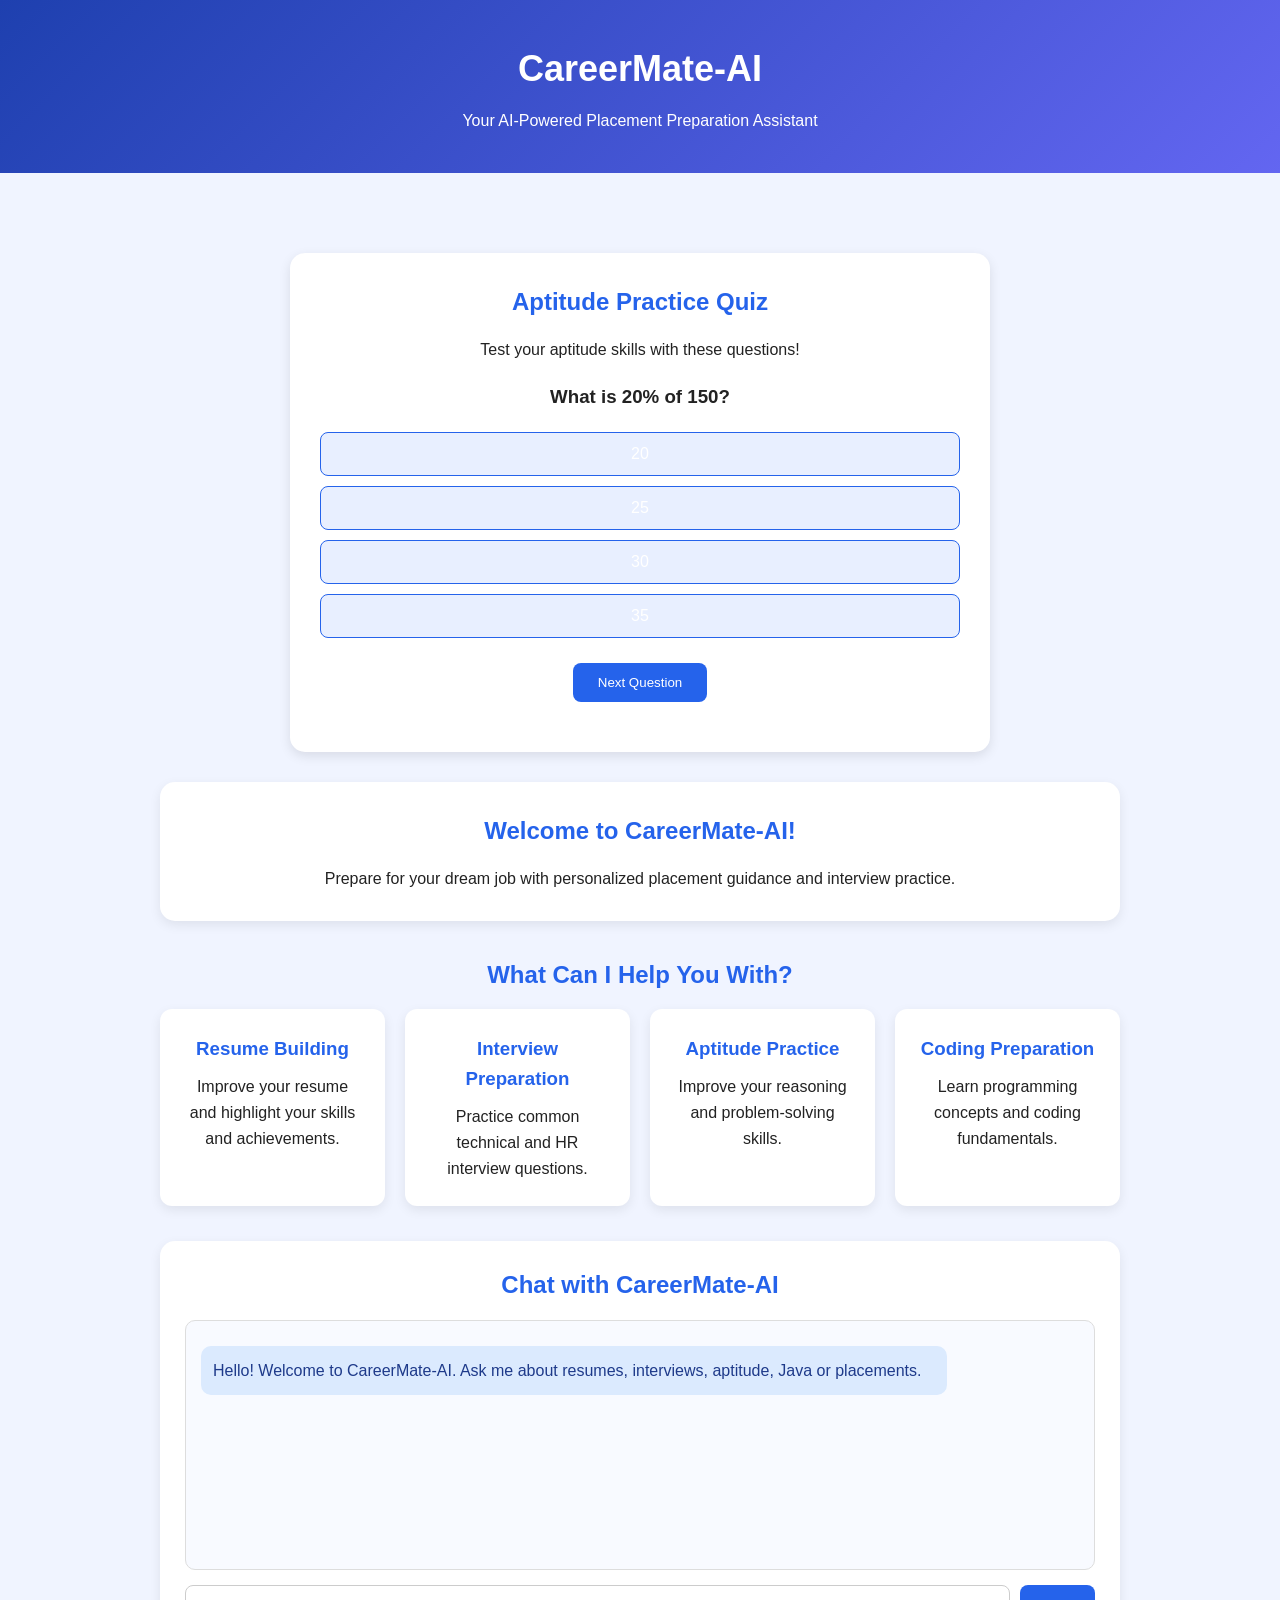
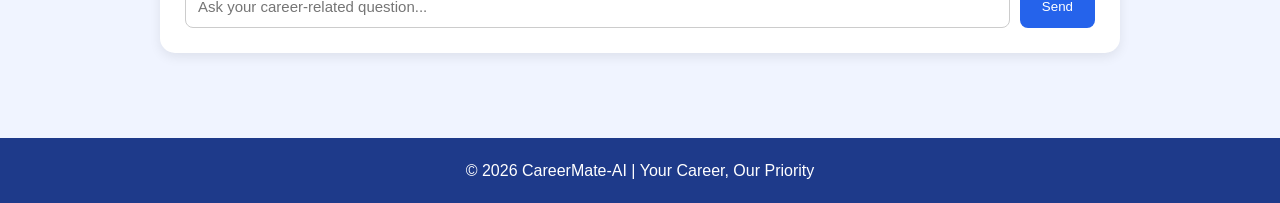
<file: index.html>
<!DOCTYPE html>
<html lang="en">
<head>
    <meta charset="UTF-8">
    <meta name="viewport" content="width=device-width, initial-scale=1.0">

    <meta name="description" content="CareerMate-AI helps students prepare for placements, resumes, interviews, aptitude and coding.">

    <title>CareerMate-AI | Placement Assistant</title>

    <!-- Connect CSS -->
    <link rel="stylesheet" href="Style.css">
</head>

<body>

    <!-- Header -->
    <header>
        <h1>CareerMate-AI</h1>
        <p>Your AI-Powered Placement Preparation Assistant</p>
    </header>

    <main>
        <!-- Aptitude Quiz Section -->
<section class="quiz-section">
    <h2>Aptitude Practice Quiz</h2>
    <p>Test your aptitude skills with these questions!</p>

    <div id="quiz-container">
        <h3 id="question">Question appears here</h3>

        <div id="options"></div>

        <button id="nextBtn" onclick="nextQuestion()">
            Next Question
        </button>

        <h3 id="result"></h3>
        <button id="restartBtn" onclick="restartQuiz()" style="display:none;">
            Restart Quiz
        </button>
    </div>
</section>

        <!-- Welcome Section -->
        <section class="welcome">
            <h2>Welcome to CareerMate-AI!</h2>

            <p>
                Prepare for your dream job with personalized
                placement guidance and interview practice.
            </p>
        </section>

        <!-- Features Section -->
        <section class="features">

            <h2>What Can I Help You With?</h2>

            <div class="feature-container">

                <div class="feature-card">
                    <h3>Resume Building</h3>
                    <p>
                        Improve your resume and highlight
                        your skills and achievements.
                    </p>
                </div>

                <div class="feature-card">
                    <h3>Interview Preparation</h3>
                    <p>
                        Practice common technical and
                        HR interview questions.
                    </p>
                </div>

                <div class="feature-card">
                    <h3>Aptitude Practice</h3>
                    <p>
                        Improve your reasoning and
                        problem-solving skills.
                    </p>
                </div>

                <div class="feature-card">
                    <h3>Coding Preparation</h3>
                    <p>
                        Learn programming concepts
                        and coding fundamentals.
                    </p>
                </div>

            </div>
        </section>

        <!-- Chatbot Section -->
        <section class="chat-section">

            <h2>Chat with CareerMate-AI</h2>

            <div id="chatMessages" class="chat-messages">

                <div class="bot-message">
                    Hello! Welcome to CareerMate-AI.

                    Ask me about resumes, interviews,
                    aptitude, Java or placements.
                </div>

            </div>

            <form id="chatForm">

                <input
                    type="text"
                    id="userInput"
                    placeholder="Ask your career-related question..."
                    autocomplete="off"
                    required
                >

                <button type="submit">Send</button>

            </form>

        </section>

    </main>

    <!-- Footer -->
    <footer>
        <p>
            © 2026 CareerMate-AI |
            Your Career, Our Priority
        </p>
    </footer>

    <!-- Connect JavaScript -->
    <link rel="stylesheet" href="style.css">
<script src="script.js"></script>

</body>
</html>
</file>
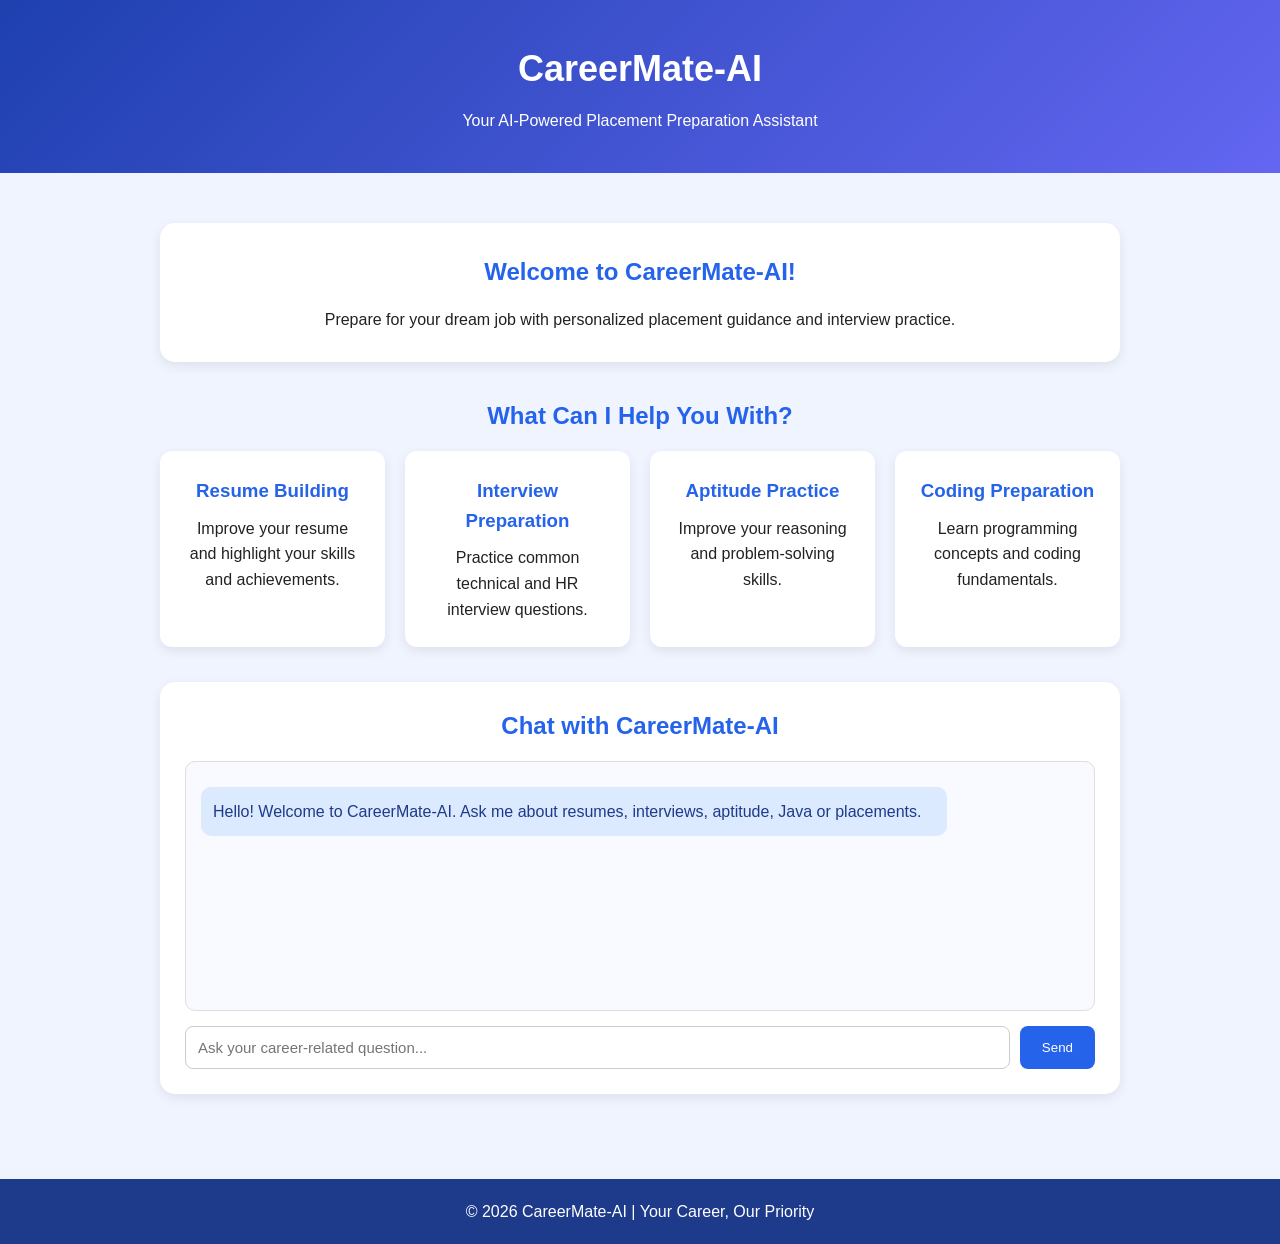
<file: Frontend/index.html>
<!DOCTYPE html>
<html lang="en">
<head>
    <meta charset="UTF-8">
    <meta name="viewport" content="width=device-width, initial-scale=1.0">

    <meta name="description" content="CareerMate-AI helps students prepare for placements, resumes, interviews, aptitude and coding.">

    <title>CareerMate-AI | Placement Assistant</title>

    <!-- Connect CSS -->
    <link rel="stylesheet" href="Style.css">
</head>

<body>

    <!-- Header -->
    <header>
        <h1>CareerMate-AI</h1>
        <p>Your AI-Powered Placement Preparation Assistant</p>
    </header>

    <main>

        <!-- Welcome Section -->
        <section class="welcome">
            <h2>Welcome to CareerMate-AI!</h2>

            <p>
                Prepare for your dream job with personalized
                placement guidance and interview practice.
            </p>
        </section>

        <!-- Features Section -->
        <section class="features">

            <h2>What Can I Help You With?</h2>

            <div class="feature-container">

                <div class="feature-card">
                    <h3>Resume Building</h3>
                    <p>
                        Improve your resume and highlight
                        your skills and achievements.
                    </p>
                </div>

                <div class="feature-card">
                    <h3>Interview Preparation</h3>
                    <p>
                        Practice common technical and
                        HR interview questions.
                    </p>
                </div>

                <div class="feature-card">
                    <h3>Aptitude Practice</h3>
                    <p>
                        Improve your reasoning and
                        problem-solving skills.
                    </p>
                </div>

                <div class="feature-card">
                    <h3>Coding Preparation</h3>
                    <p>
                        Learn programming concepts
                        and coding fundamentals.
                    </p>
                </div>

            </div>
        </section>

        <!-- Chatbot Section -->
        <section class="chat-section">

            <h2>Chat with CareerMate-AI</h2>

            <div id="chatMessages" class="chat-messages">

                <div class="bot-message">
                    Hello! Welcome to CareerMate-AI.

                    Ask me about resumes, interviews,
                    aptitude, Java or placements.
                </div>

            </div>

            <form id="chatForm">

                <input
                    type="text"
                    id="userInput"
                    placeholder="Ask your career-related question..."
                    autocomplete="off"
                    required
                >

                <button type="submit">Send</button>

            </form>

        </section>

    </main>

    <!-- Footer -->
    <footer>
        <p>
            © 2026 CareerMate-AI |
            Your Career, Our Priority
        </p>
    </footer>

    <!-- Connect JavaScript -->
    <script src="Script.js"></script>

</body>
</html>
</file>
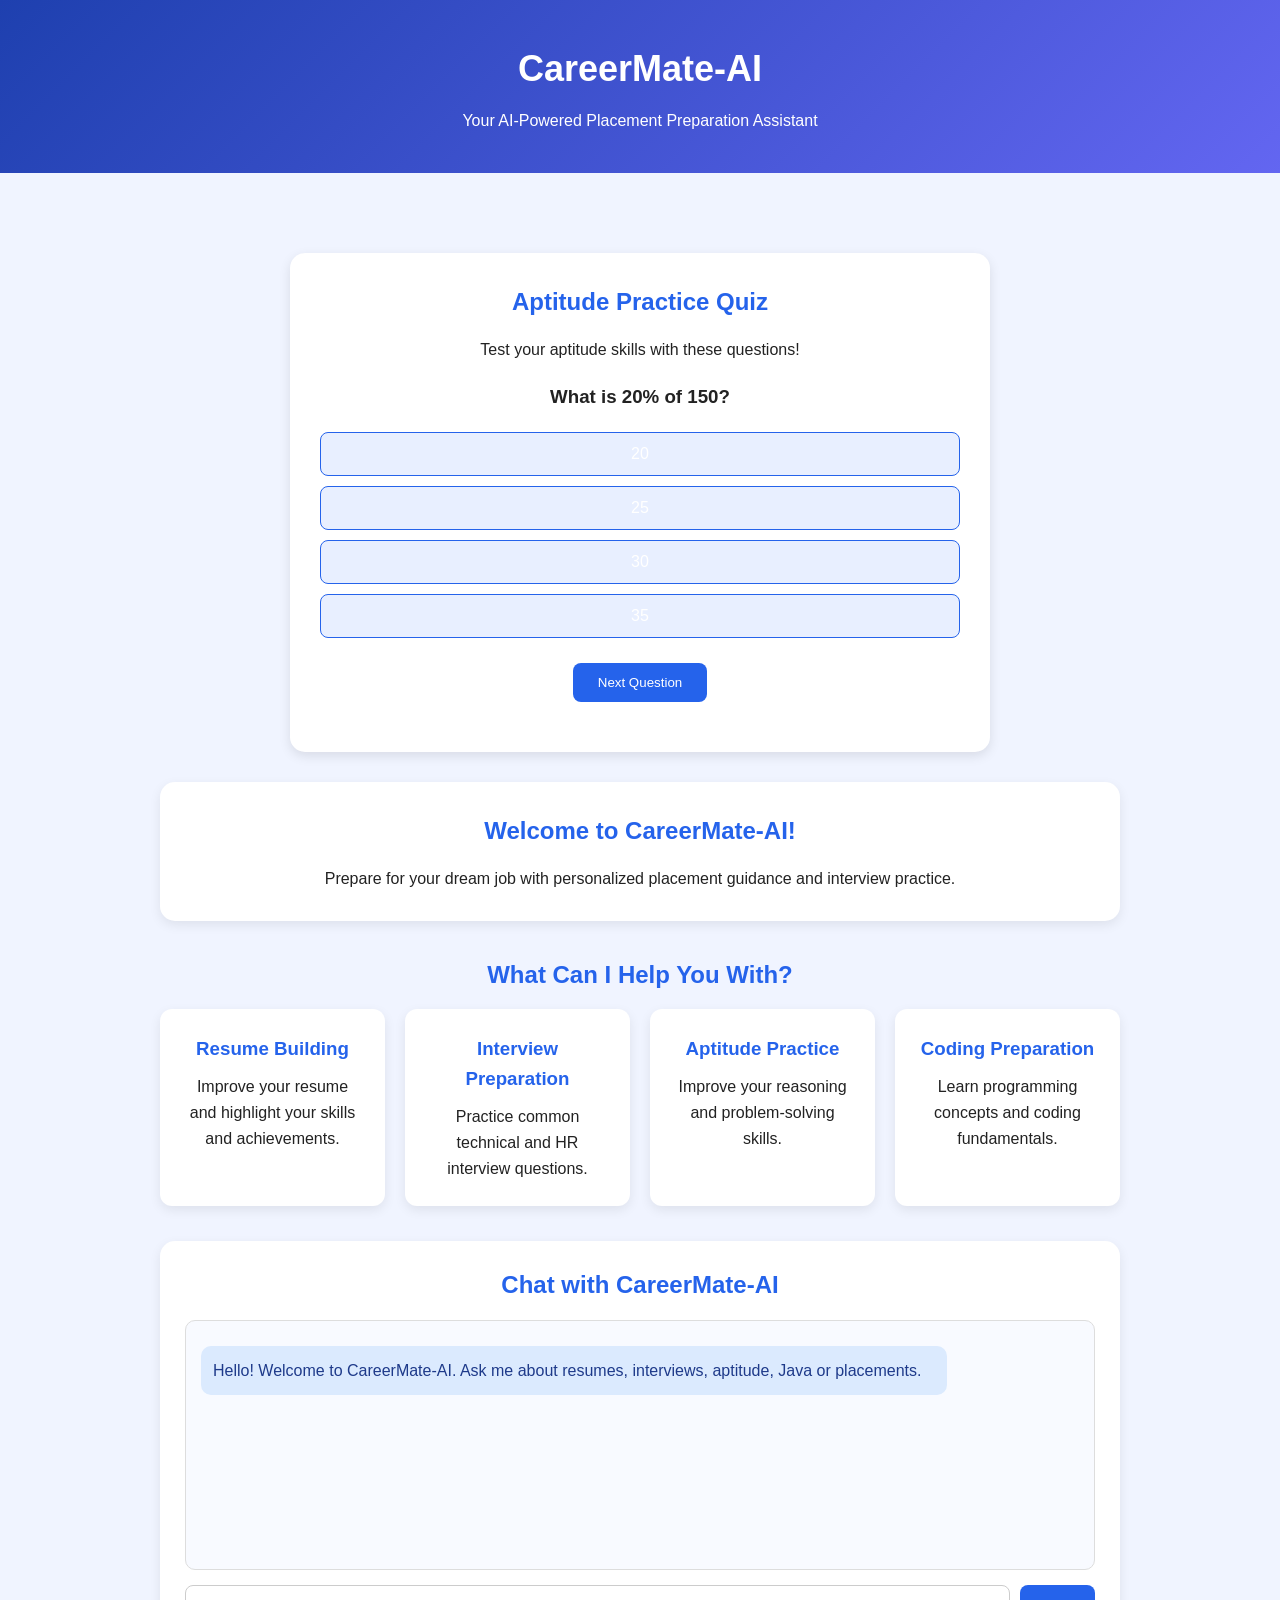
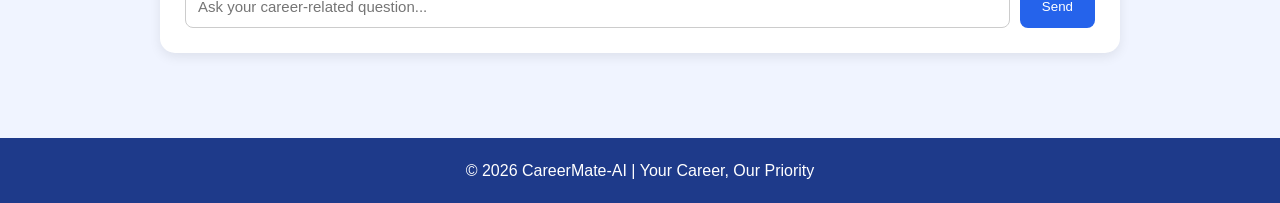
<file: frontend/index.html>
<!DOCTYPE html>
<html lang="en">
<head>
    <meta charset="UTF-8">
    <meta name="viewport" content="width=device-width, initial-scale=1.0">

    <meta name="description" content="CareerMate-AI helps students prepare for placements, resumes, interviews, aptitude and coding.">

    <title>CareerMate-AI | Placement Assistant</title>

    <!-- Connect CSS -->
    <link rel="stylesheet" href="Style.css">
</head>

<body>

    <!-- Header -->
    <header>
        <h1>CareerMate-AI</h1>
        <p>Your AI-Powered Placement Preparation Assistant</p>
    </header>

    <main>
        <!-- Aptitude Quiz Section -->
<section class="quiz-section">
    <h2>Aptitude Practice Quiz</h2>
    <p>Test your aptitude skills with these questions!</p>

    <div id="quiz-container">
        <h3 id="question">Question appears here</h3>

        <div id="options"></div>

        <button id="nextBtn" onclick="nextQuestion()">
            Next Question
        </button>

        <h3 id="result"></h3>
        <button id="restartBtn" onclick="restartQuiz()" style="display:none;">
            Restart Quiz
        </button>
    </div>
</section>

        <!-- Welcome Section -->
        <section class="welcome">
            <h2>Welcome to CareerMate-AI!</h2>

            <p>
                Prepare for your dream job with personalized
                placement guidance and interview practice.
            </p>
        </section>

        <!-- Features Section -->
        <section class="features">

            <h2>What Can I Help You With?</h2>

            <div class="feature-container">

                <div class="feature-card">
                    <h3>Resume Building</h3>
                    <p>
                        Improve your resume and highlight
                        your skills and achievements.
                    </p>
                </div>

                <div class="feature-card">
                    <h3>Interview Preparation</h3>
                    <p>
                        Practice common technical and
                        HR interview questions.
                    </p>
                </div>

                <div class="feature-card">
                    <h3>Aptitude Practice</h3>
                    <p>
                        Improve your reasoning and
                        problem-solving skills.
                    </p>
                </div>

                <div class="feature-card">
                    <h3>Coding Preparation</h3>
                    <p>
                        Learn programming concepts
                        and coding fundamentals.
                    </p>
                </div>

            </div>
        </section>

        <!-- Chatbot Section -->
        <section class="chat-section">

            <h2>Chat with CareerMate-AI</h2>

            <div id="chatMessages" class="chat-messages">

                <div class="bot-message">
                    Hello! Welcome to CareerMate-AI.

                    Ask me about resumes, interviews,
                    aptitude, Java or placements.
                </div>

            </div>

            <form id="chatForm">

                <input
                    type="text"
                    id="userInput"
                    placeholder="Ask your career-related question..."
                    autocomplete="off"
                    required
                >

                <button type="submit">Send</button>

            </form>

        </section>

    </main>

    <!-- Footer -->
    <footer>
        <p>
            © 2026 CareerMate-AI |
            Your Career, Our Priority
        </p>
    </footer>

    <!-- Connect JavaScript -->
    <link rel="stylesheet" href="Style.css">
<script src="Script.js"></script>

</body>
</html>
</file>
<file: Style.css>
* {
    margin: 0;
    padding: 0;
    box-sizing: border-box;
}

body {
    font-family: Arial, sans-serif;
    background: #f0f4ff;
    color: #222;
    line-height: 1.6;
}

header {
    background: linear-gradient(135deg, #1e40af, #6366f1);
    color: white;
    text-align: center;
    padding: 40px 20px;
}

header h1 {
    color: white;
    font-size: 36px;
}

header p {
    margin-top: 10px;
}

main {
    max-width: 1000px;
    margin: 30px auto;
    padding: 20px;
}

section {
    margin-bottom: 35px;
}

h2 {
    color: #2563eb;
    margin-bottom: 15px;
    text-align: center;
}

.welcome {
    background: white;
    padding: 30px;
    border-radius: 15px;
    text-align: center;
    box-shadow: 0 4px 12px rgba(0,0,0,0.08);
}

.feature-container {
    display: grid;
    grid-template-columns: repeat(auto-fit, minmax(200px, 1fr));
    gap: 20px;
}

.feature-card {
    background: white;
    padding: 25px;
    border-radius: 12px;
    text-align: center;
    box-shadow: 0 4px 12px rgba(0,0,0,0.08);
}

.feature-card h3 {
    color: #2563eb;
    margin-bottom: 10px;
}

.chat-section {
    background: white;
    padding: 25px;
    border-radius: 15px;
    box-shadow: 0 4px 12px rgba(0,0,0,0.08);
}

.chat-messages {
    height: 250px;
    overflow-y: auto;
    border: 1px solid #ddd;
    padding: 15px;
    border-radius: 10px;
    margin-bottom: 15px;
    background: #f8faff;
}

.bot-message,
.user-message {
    padding: 12px;
    margin: 10px 0;
    border-radius: 10px;
    max-width: 85%;
}

.bot-message {
    background: #dbeafe;
    color: #1e3a8a;
}

.user-message {
    background: #2563eb;
    color: white;
    margin-left: auto;
}

#chatForm {
    display: flex;
    gap: 10px;
}

#userInput {
    flex: 1;
    min-width: 0;
    padding: 12px;
    border: 1px solid #ccc;
    border-radius: 8px;
    font-size: 15px;
}

button {
    padding: 12px 22px;
    background: #2563eb;
    color: white;
    border: none;
    border-radius: 8px;
    cursor: pointer;
}

button:hover {
    background: #1e40af;
}

footer {
    background: #1e3a8a;
    color: white;
    text-align: center;
    padding: 20px;
}

@media (max-width: 500px) {
    header h1 {
        font-size: 28px;
    }

    #chatForm {
        flex-direction: column;
    }

    button {
        width: 100%;
    }
}
/* Aptitude Quiz */

.quiz-section {
    background: white;
    padding: 30px;
    margin: 30px auto;
    max-width: 700px;
    border-radius: 15px;
    text-align: center;
    box-shadow: 0 4px 12px rgba(0,0,0,0.1);
}

.quiz-section h2 {
    color: #2563eb;
    margin-bottom: 15px;
}

#question {
    margin: 20px 0;
}

#options button {
    display: block;
    width: 100%;
    padding: 12px;
    margin: 10px 0;
    background: #e8efff;
    border: 1px solid #2563eb;
    border-radius: 8px;
    cursor: pointer;
    font-size: 16px;
}

#options button:disabled {
    cursor: not-allowed;
    opacity: 0.8;
}

#nextBtn, #restartBtn {
    background: #2563eb;
    color: white;
    border: none;
    padding: 12px 25px;
    border-radius: 8px;
    margin-top: 15px;
    cursor: pointer;
}

#result {
    margin-top: 20px;
    color: #2563eb;
}
</file>
<file: style.css>
* {
    margin: 0;
    padding: 0;
    box-sizing: border-box;
}

body {
    font-family: Arial, sans-serif;
    background: #f0f4ff;
    color: #222;
    line-height: 1.6;
}

header {
    background: linear-gradient(135deg, #1e40af, #6366f1);
    color: white;
    text-align: center;
    padding: 40px 20px;
}

header h1 {
    color: white;
    font-size: 36px;
}

header p {
    margin-top: 10px;
}

main {
    max-width: 1000px;
    margin: 30px auto;
    padding: 20px;
}

section {
    margin-bottom: 35px;
}

h2 {
    color: #2563eb;
    margin-bottom: 15px;
    text-align: center;
}

.welcome {
    background: white;
    padding: 30px;
    border-radius: 15px;
    text-align: center;
    box-shadow: 0 4px 12px rgba(0,0,0,0.08);
}

.feature-container {
    display: grid;
    grid-template-columns: repeat(auto-fit, minmax(200px, 1fr));
    gap: 20px;
}

.feature-card {
    background: white;
    padding: 25px;
    border-radius: 12px;
    text-align: center;
    box-shadow: 0 4px 12px rgba(0,0,0,0.08);
}

.feature-card h3 {
    color: #2563eb;
    margin-bottom: 10px;
}

.chat-section {
    background: white;
    padding: 25px;
    border-radius: 15px;
    box-shadow: 0 4px 12px rgba(0,0,0,0.08);
}

.chat-messages {
    height: 250px;
    overflow-y: auto;
    border: 1px solid #ddd;
    padding: 15px;
    border-radius: 10px;
    margin-bottom: 15px;
    background: #f8faff;
}

.bot-message,
.user-message {
    padding: 12px;
    margin: 10px 0;
    border-radius: 10px;
    max-width: 85%;
}

.bot-message {
    background: #dbeafe;
    color: #1e3a8a;
}

.user-message {
    background: #2563eb;
    color: white;
    margin-left: auto;
}

#chatForm {
    display: flex;
    gap: 10px;
}

#userInput {
    flex: 1;
    min-width: 0;
    padding: 12px;
    border: 1px solid #ccc;
    border-radius: 8px;
    font-size: 15px;
}

button {
    padding: 12px 22px;
    background: #2563eb;
    color: white;
    border: none;
    border-radius: 8px;
    cursor: pointer;
}

button:hover {
    background: #1e40af;
}

footer {
    background: #1e3a8a;
    color: white;
    text-align: center;
    padding: 20px;
}

@media (max-width: 500px) {
    header h1 {
        font-size: 28px;
    }

    #chatForm {
        flex-direction: column;
    }

    button {
        width: 100%;
    }
}
/* Aptitude Quiz */

.quiz-section {
    background: white;
    padding: 30px;
    margin: 30px auto;
    max-width: 700px;
    border-radius: 15px;
    text-align: center;
    box-shadow: 0 4px 12px rgba(0,0,0,0.1);
}

.quiz-section h2 {
    color: #2563eb;
    margin-bottom: 15px;
}

#question {
    margin: 20px 0;
}

#options button {
    display: block;
    width: 100%;
    padding: 12px;
    margin: 10px 0;
    background: #e8efff;
    border: 1px solid #2563eb;
    border-radius: 8px;
    cursor: pointer;
    font-size: 16px;
}

#options button:disabled {
    cursor: not-allowed;
    opacity: 0.8;
}

#nextBtn, #restartBtn {
    background: #2563eb;
    color: white;
    border: none;
    padding: 12px 25px;
    border-radius: 8px;
    margin-top: 15px;
    cursor: pointer;
}

#result {
    margin-top: 20px;
    color: #2563eb;
}
</file>
<file: Frontend/Style.css>
* {
    margin: 0;
    padding: 0;
    box-sizing: border-box;
}

body {
    font-family: Arial, sans-serif;
    background: #f0f4ff;
    color: #222;
    line-height: 1.6;
}

header {
    background: linear-gradient(135deg, #1e40af, #6366f1);
    color: white;
    text-align: center;
    padding: 40px 20px;
}

header h1 {
    color: white;
    font-size: 36px;
}

header p {
    margin-top: 10px;
}

main {
    max-width: 1000px;
    margin: 30px auto;
    padding: 20px;
}

section {
    margin-bottom: 35px;
}

h2 {
    color: #2563eb;
    margin-bottom: 15px;
    text-align: center;
}

.welcome {
    background: white;
    padding: 30px;
    border-radius: 15px;
    text-align: center;
    box-shadow: 0 4px 12px rgba(0,0,0,0.08);
}

.feature-container {
    display: grid;
    grid-template-columns: repeat(auto-fit, minmax(200px, 1fr));
    gap: 20px;
}

.feature-card {
    background: white;
    padding: 25px;
    border-radius: 12px;
    text-align: center;
    box-shadow: 0 4px 12px rgba(0,0,0,0.08);
}

.feature-card h3 {
    color: #2563eb;
    margin-bottom: 10px;
}

.chat-section {
    background: white;
    padding: 25px;
    border-radius: 15px;
    box-shadow: 0 4px 12px rgba(0,0,0,0.08);
}

.chat-messages {
    height: 250px;
    overflow-y: auto;
    border: 1px solid #ddd;
    padding: 15px;
    border-radius: 10px;
    margin-bottom: 15px;
    background: #f8faff;
}

.bot-message,
.user-message {
    padding: 12px;
    margin: 10px 0;
    border-radius: 10px;
    max-width: 85%;
}

.bot-message {
    background: #dbeafe;
    color: #1e3a8a;
}

.user-message {
    background: #2563eb;
    color: white;
    margin-left: auto;
}

#chatForm {
    display: flex;
    gap: 10px;
}

#userInput {
    flex: 1;
    min-width: 0;
    padding: 12px;
    border: 1px solid #ccc;
    border-radius: 8px;
    font-size: 15px;
}

button {
    padding: 12px 22px;
    background: #2563eb;
    color: white;
    border: none;
    border-radius: 8px;
    cursor: pointer;
}

button:hover {
    background: #1e40af;
}

footer {
    background: #1e3a8a;
    color: white;
    text-align: center;
    padding: 20px;
}

@media (max-width: 500px) {
    header h1 {
        font-size: 28px;
    }

    #chatForm {
        flex-direction: column;
    }

    button {
        width: 100%;
    }
}
</file>
<file: frontend/Style.css>
* {
    margin: 0;
    padding: 0;
    box-sizing: border-box;
}

body {
    font-family: Arial, sans-serif;
    background: #f0f4ff;
    color: #222;
    line-height: 1.6;
}

header {
    background: linear-gradient(135deg, #1e40af, #6366f1);
    color: white;
    text-align: center;
    padding: 40px 20px;
}

header h1 {
    color: white;
    font-size: 36px;
}

header p {
    margin-top: 10px;
}

main {
    max-width: 1000px;
    margin: 30px auto;
    padding: 20px;
}

section {
    margin-bottom: 35px;
}

h2 {
    color: #2563eb;
    margin-bottom: 15px;
    text-align: center;
}

.welcome {
    background: white;
    padding: 30px;
    border-radius: 15px;
    text-align: center;
    box-shadow: 0 4px 12px rgba(0,0,0,0.08);
}

.feature-container {
    display: grid;
    grid-template-columns: repeat(auto-fit, minmax(200px, 1fr));
    gap: 20px;
}

.feature-card {
    background: white;
    padding: 25px;
    border-radius: 12px;
    text-align: center;
    box-shadow: 0 4px 12px rgba(0,0,0,0.08);
}

.feature-card h3 {
    color: #2563eb;
    margin-bottom: 10px;
}

.chat-section {
    background: white;
    padding: 25px;
    border-radius: 15px;
    box-shadow: 0 4px 12px rgba(0,0,0,0.08);
}

.chat-messages {
    height: 250px;
    overflow-y: auto;
    border: 1px solid #ddd;
    padding: 15px;
    border-radius: 10px;
    margin-bottom: 15px;
    background: #f8faff;
}

.bot-message,
.user-message {
    padding: 12px;
    margin: 10px 0;
    border-radius: 10px;
    max-width: 85%;
}

.bot-message {
    background: #dbeafe;
    color: #1e3a8a;
}

.user-message {
    background: #2563eb;
    color: white;
    margin-left: auto;
}

#chatForm {
    display: flex;
    gap: 10px;
}

#userInput {
    flex: 1;
    min-width: 0;
    padding: 12px;
    border: 1px solid #ccc;
    border-radius: 8px;
    font-size: 15px;
}

button {
    padding: 12px 22px;
    background: #2563eb;
    color: white;
    border: none;
    border-radius: 8px;
    cursor: pointer;
}

button:hover {
    background: #1e40af;
}

footer {
    background: #1e3a8a;
    color: white;
    text-align: center;
    padding: 20px;
}

@media (max-width: 500px) {
    header h1 {
        font-size: 28px;
    }

    #chatForm {
        flex-direction: column;
    }

    button {
        width: 100%;
    }
}
/* Aptitude Quiz */

.quiz-section {
    background: white;
    padding: 30px;
    margin: 30px auto;
    max-width: 700px;
    border-radius: 15px;
    text-align: center;
    box-shadow: 0 4px 12px rgba(0,0,0,0.1);
}

.quiz-section h2 {
    color: #2563eb;
    margin-bottom: 15px;
}

#question {
    margin: 20px 0;
}

#options button {
    display: block;
    width: 100%;
    padding: 12px;
    margin: 10px 0;
    background: #e8efff;
    border: 1px solid #2563eb;
    border-radius: 8px;
    cursor: pointer;
    font-size: 16px;
}

#options button:disabled {
    cursor: not-allowed;
    opacity: 0.8;
}

#nextBtn, #restartBtn {
    background: #2563eb;
    color: white;
    border: none;
    padding: 12px 25px;
    border-radius: 8px;
    margin-top: 15px;
    cursor: pointer;
}

#result {
    margin-top: 20px;
    color: #2563eb;
}
</file>
